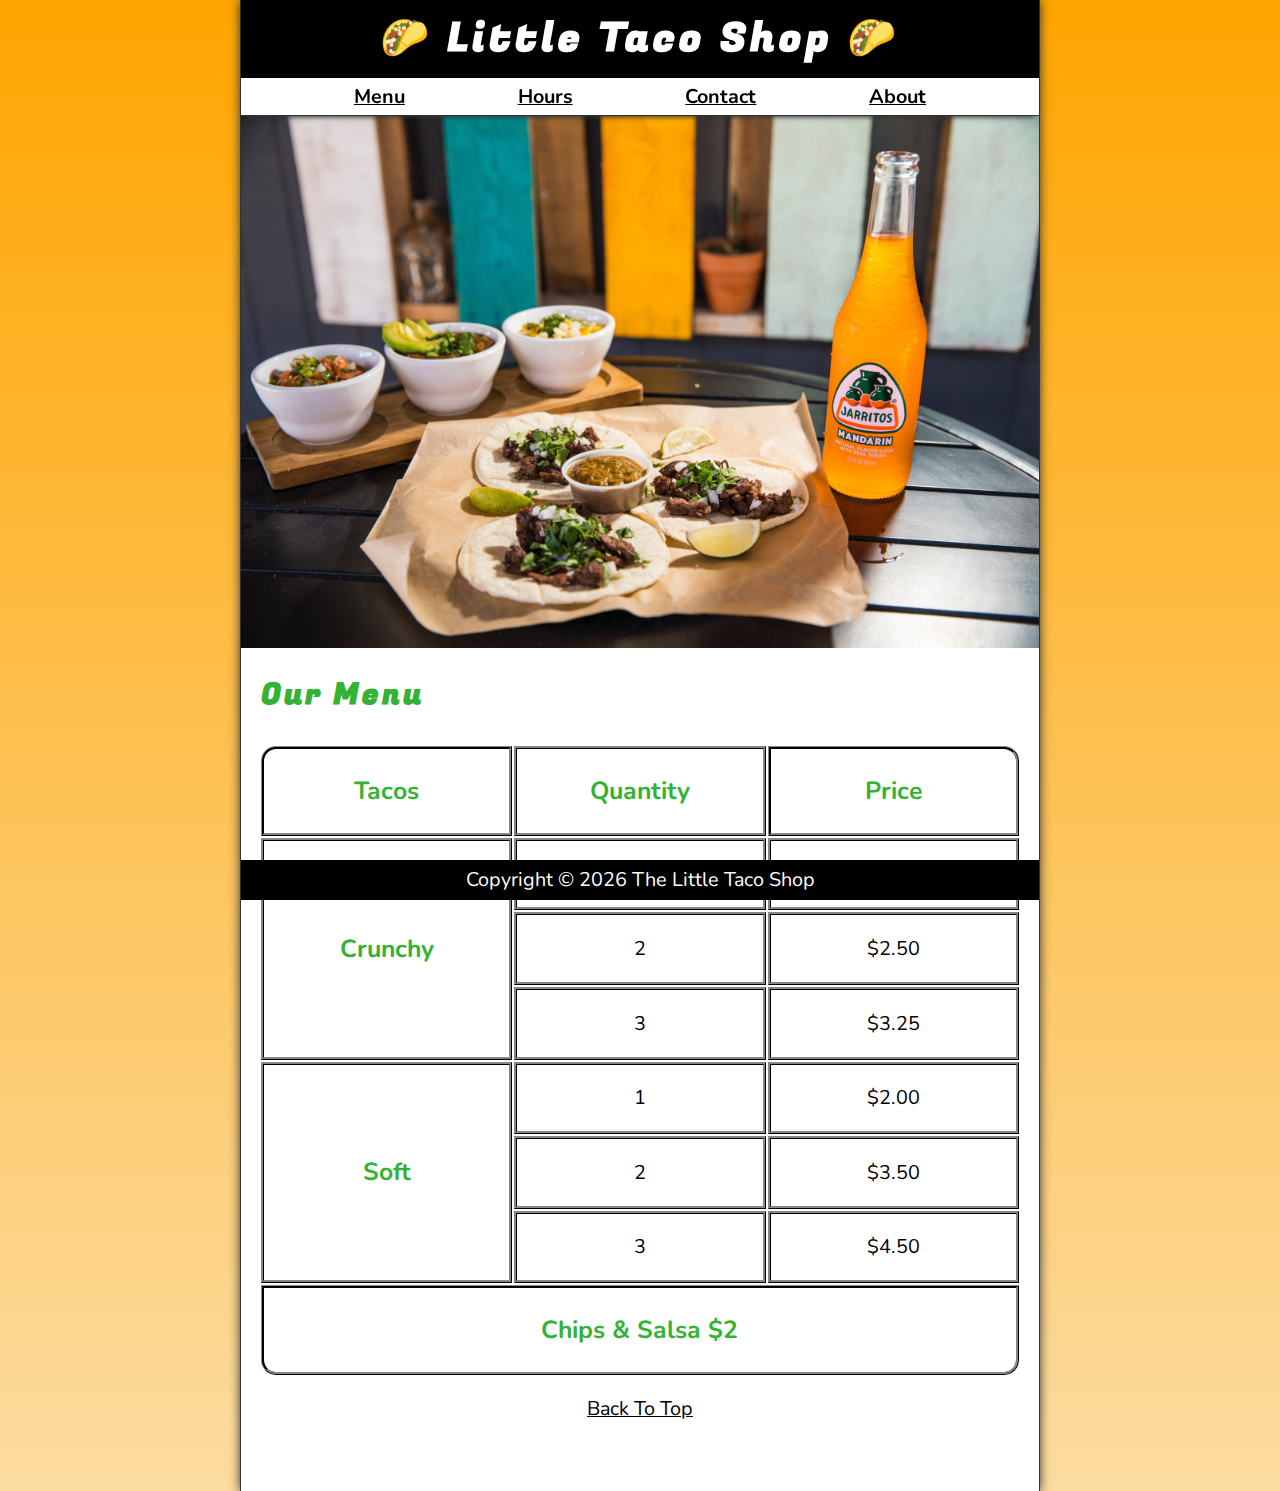
<file: index.html>
<!DOCTYPE html>
<html lang="en">

<head>
    <meta charset="UTF-8">
    <meta name="author" content="State Paul">
    <meta name="description" content="The official website for The Little Taco Shop">
    <title>The Little Taco Shop</title>
    <meta name="viewport" content="width=device-width, initial-scale=1.0">
    <link rel="icon" href="img/favicon.ico" type="image/x-icon"/>
    <link rel="stylesheet" href="style.css">
    <script src="js/main.js" defer></script>
</head>

<body>
    <header class="header">
        <h1 class="header_h1">Little Taco Shop</h1>
        <nav class="header_nav">
            <ul class="header_ul">

                <li>
                    <a href="#menu">Menu</a>
                </li>
                <li>
                    <a href="hours.html">Hours</a>
                </li>
                <li>
                    <a href="contact.html">Contact</a>
                </li>
                <li>
                    <a href="about.html">About</a>
                </li>
            </ul>
        </nav>
    </header>

    <section class="hero">
        <h2 class="hero_h2">Bienvenidos!</h2>
        <figure>
            <img src="img/tacos_and_drink_1000x667.png" alt="Tacos and a Drink" title="We love tacos!" width="1000"
                height="667">
            <figcaption class="offscreen">
                Tacos and a Drink
            </figcaption>
        </figure>
    </section>

    <main class="main">

        <article id="menu" class="main_article">
            <h2 class="menu_h2">Our Menu</h2>
            <table class="menu_container">
                <caption class="offscreen">Our Tacos</caption>
                <thead>
                    <tr>
                        <th class="menu_header" scope="col">Tacos</th>
                        <th class="menu_header" scope="col">Quantity</th>
                        <th class="menu_header" scope="col">Price</th>
                    </tr>
                </thead>
                <tbody>
                    <tr>
                        <th class="menu_item_cr" scope="row" rowspan="3">
                            Crunchy
                        </th>
                        <td class="menu_item">1</td>
                        <td class="menu_item">$1.50</td>
                    </tr>
                    <tr>
                        <td class="menu_item">2</td>
                        <td class="menu_item">$2.50</td>
                    </tr>
                    <tr>
                        <td class="menu_item">3</td>
                        <td class="menu_item">$3.25</td>
                    </tr>
                    <tr>
                        <th class="menu_item_sf" scope="row" rowspan="3">
                            Soft
                        </th>
                        <td class="menu_item">1</td>
                        <td class="menu_item">$2.00</td>
                    </tr>
                    <tr>
                        <td class="menu_item">2</td>
                        <td class="menu_item">$3.50</td>
                    </tr>
                    <tr>
                        <td class="menu_item">3</td>
                        <td class="menu_item">$4.50</td>
                    </tr>
                </tbody>
                <tfoot>
                    <tr>
                        <td class="menu_item_cs" colspan="3">
                            Chips &amp; Salsa $2
                        </td>
                    </tr>
                </tfoot>
            </table>

            <p class="center">
                <a href="#">Back To Top</a>
            </p>
        </article>
    </main>

    <footer class="footer">
        <p>
            <span class="nowrap">Copyright &copy; <time id="year"></time></span>
            <span class="nowrap">The Little Taco Shop</span>
        </p>
    </footer>
</body>

</html>
</file>
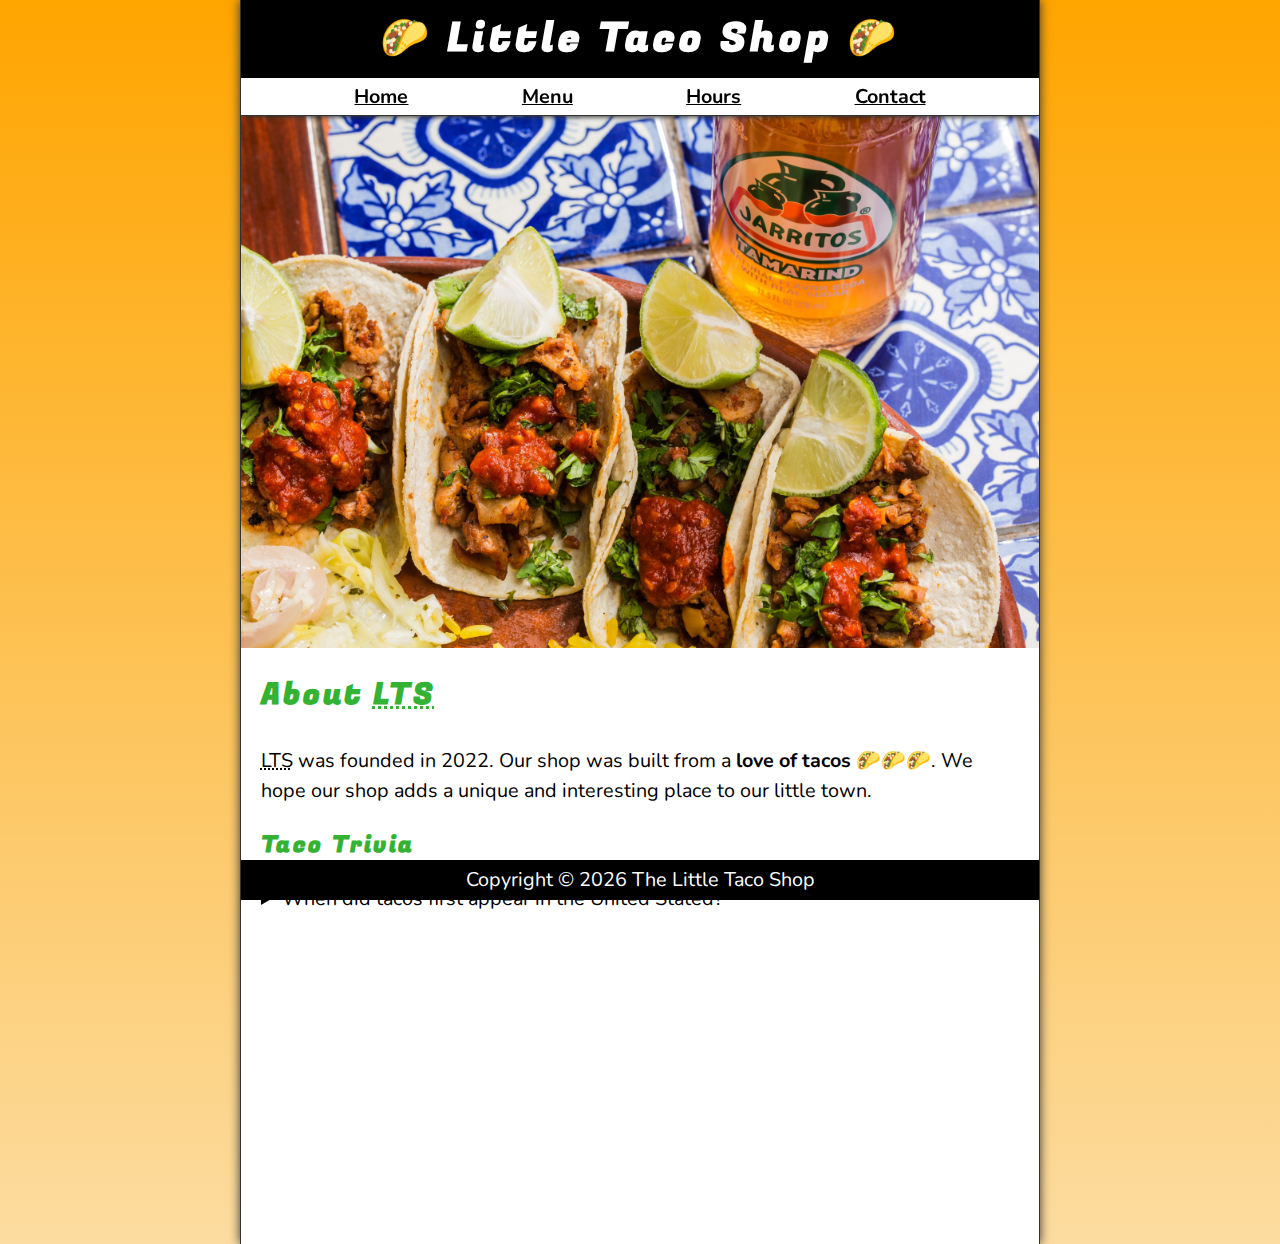
<file: about.html>
<!DOCTYPE html>
<html lang="en">
    <head>
        <meta charset="UTF-8">
        <meta name="author" content="State Paul">
        <meta name="description" content="AboutThe Little Taco Shop">
        <title>About LTS</title>
        <meta name="viewport" content="width=device-width, initial-scale=1.0">
        <link rel="icon" href="img/favicon.ico" type="image/x-icon"/>
        <link rel="stylesheet" href="style.css">
        <script src="js/main.js" defer></script>
    </head>
<body>

    <header class="header">
        <h1 class="header_h1">Little Taco Shop</h1>
        <nav class="header_nav">
            <ul class="header_ul">
                <li>
                    <a href="/">Home</a>
                </li>
                <li>
                    <a href="/#menu">Menu</a>
                </li>
                <li>
                    <a href="hours.html">Hours</a>
                </li>
                <li>
                    <a href="contact.html">Contact</a>
                </li>

            </ul>
        </nav>
    </header>

    <section class="hero">
        <figure>
            <img src="img/tacos_delicioso_1000x667.png" alt="Tacos Deliciosso!" title="Taco Delicioso" width="1000"
                height="667">
            <figcaption class="offscreen">
                Try these Delicious Tacos
            </figcaption>
        </figure>
    </section>

    <main class="main">
        <article id="about" class="main_article about">
            <h2>About <abbr title="The Little Taco Shop">LTS</abbr></h2>
            <p>
                <abbr title="The Little Taco Shop">LTS</abbr> was founded in <time datetime="2022">2022</time>. Our shop
                was built from a <strong>love of tacos</strong> 🌮🌮🌮. We hope our shop adds a unique and interesting
                place to our little town.
            </p>
            <aside class="about_trivia">
                <h3>Taco Trivia</h3>
                <details>
                    <summary>When did tacos first appear in the United Stated?</summary>
                    <p class="about_trivia-answer">
                        Jeffrey M. Pilcher, taco historian and professor of history at the University of Minnesota, says
                        the earliest mention of tacos in the United States are in a newspaper from <time
                            datetime="1905">1905</time>. (Source: <cite><a
                                href="https://www.smithsonianmag.com/arts-culture/where-did-the-taco-come-from-81228162/"
                                target="_blank">Smithsonian Magazine</a></cite>)
                    </p>
                </details>
            </aside>
        </article>
    </main>

    <footer class="footer">
        <p>
            <span class="nowrap">Copyright &copy; <time id="year"></time></span>
            <span class="nowrap">The Little Taco Shop</span>
        </p>
    </footer>

</body>
</html>
</file>
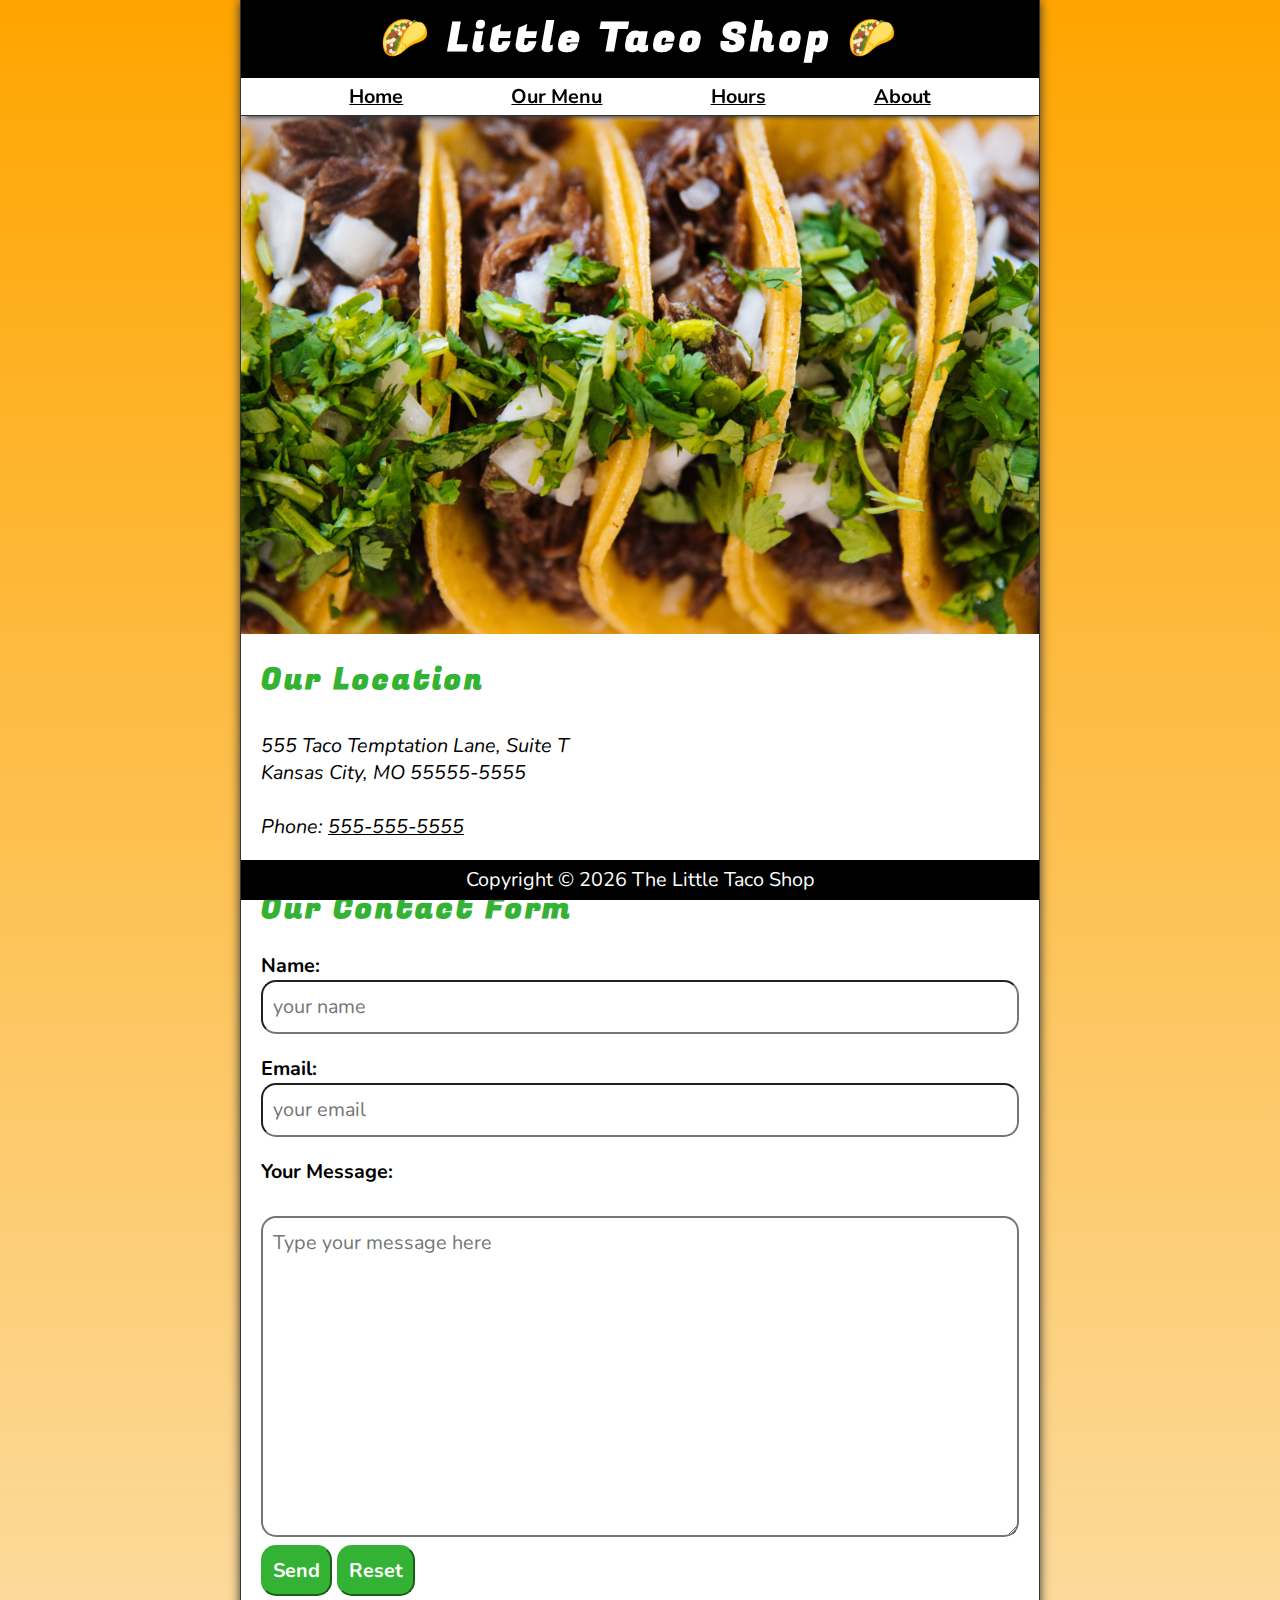
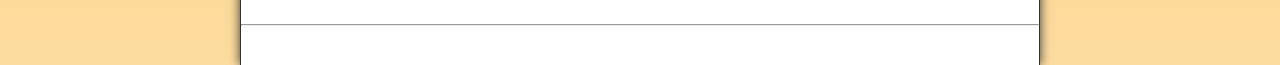
<file: contact.html>
<!DOCTYPE html>
<html lang="en">

<head>
    <meta charset="UTF-8">
    <meta name="author" content="State Paul">
    <meta name="description" content="Contact information for The Little Taco Shop">
    <meta name="viewport" content="width=device-width, initial-scale=1.0">
    <title>Contact Us - LTS</title>
    <link rel="icon" href="img/favicon.ico" type="image/x-icon">
    <link rel="stylesheet" href="style.css">
    <script src="js/main.js" defer></script>
</head>

<body>
    <header class="header">
        <h1 class="header_h1">Little Taco Shop </h1>
        <nav class="header_nav">
            <ul class="header_ul">
                <li>
                    <a href="/">Home</a>
                </li>

                <li>
                    <a href="/#menu">Our Menu</a>
                </li>
                <li>
                    <a href="hours.html">Hours</a>
                </li>

                <li>
                    <a href="about.html">About </a>
                </li>
            </ul>
        </nav>
    </header>
    <section class="hero">
        <figure>
            <img src="img/tacos_close_up_1000x649.png" alt="Little Taco Shop Tacos" title="Tacos ready to eat!"
                width="1000" height="649">
            <figcaption class="offscreen">
                Little Taco Shop Tacos
            </figcaption>
        </figure>
    </section>

    <main class="main">

        <article id="about" class="main_article">
            <h2>Our Location</h2>
            <address>
                555 Taco Temptation Lane, Suite T<br>
                Kansas City, MO 55555-5555
                <br><br>
                Phone: <a href="tel:+5555555555">555-555-5555</a>
            </address>
        </article>

        <hr>

        <article class="main_article contact">
            <h2 class="contact_h2">Our Contact Form</h2>

            <form action="https://httpbin.org/get" method="get" class="contact_form">
                <fieldset class="contact_fieldset">
                    <legend class="offscreen">Send Us A Message</legend>
                    <p class="contact_p">
                        <label class="contact_label" for="name">Name:</label>
                        <input class="contact_input" type="text" name="name" id="name" placeholder="your name" required>
                    </p>
                    <p class="contact_p">
                        <label class="contact_label" for="email">Email:</label>
                        <input class="contact_input" type="email" name="email" id="email" placeholder="your email" required>
                    </p>
                    <p class="conatct_p">
                        <label class="contact_label" for="message">Your Message:</label>
                        <br>
                        <textarea class="contact_textarea" name="message" id="message" cols="30" rows="10"
                            placeholder="Type your message here"></textarea>
                    </p>
                </fieldset>
                <button class="contact_button" type="submit">Send</button>
                <button class="contact_button" type="reset">Reset</button>
            </form>
        </article>
    </main>
    <hr>
    <footer class="footer">
        <p>
            <span class="nowrap">Copyright &copy; <time id="year"></time></span>
            <span class="nowrap">The Little Taco Shop</span>
        </p>
    </footer>
</body>

</html>
</file>
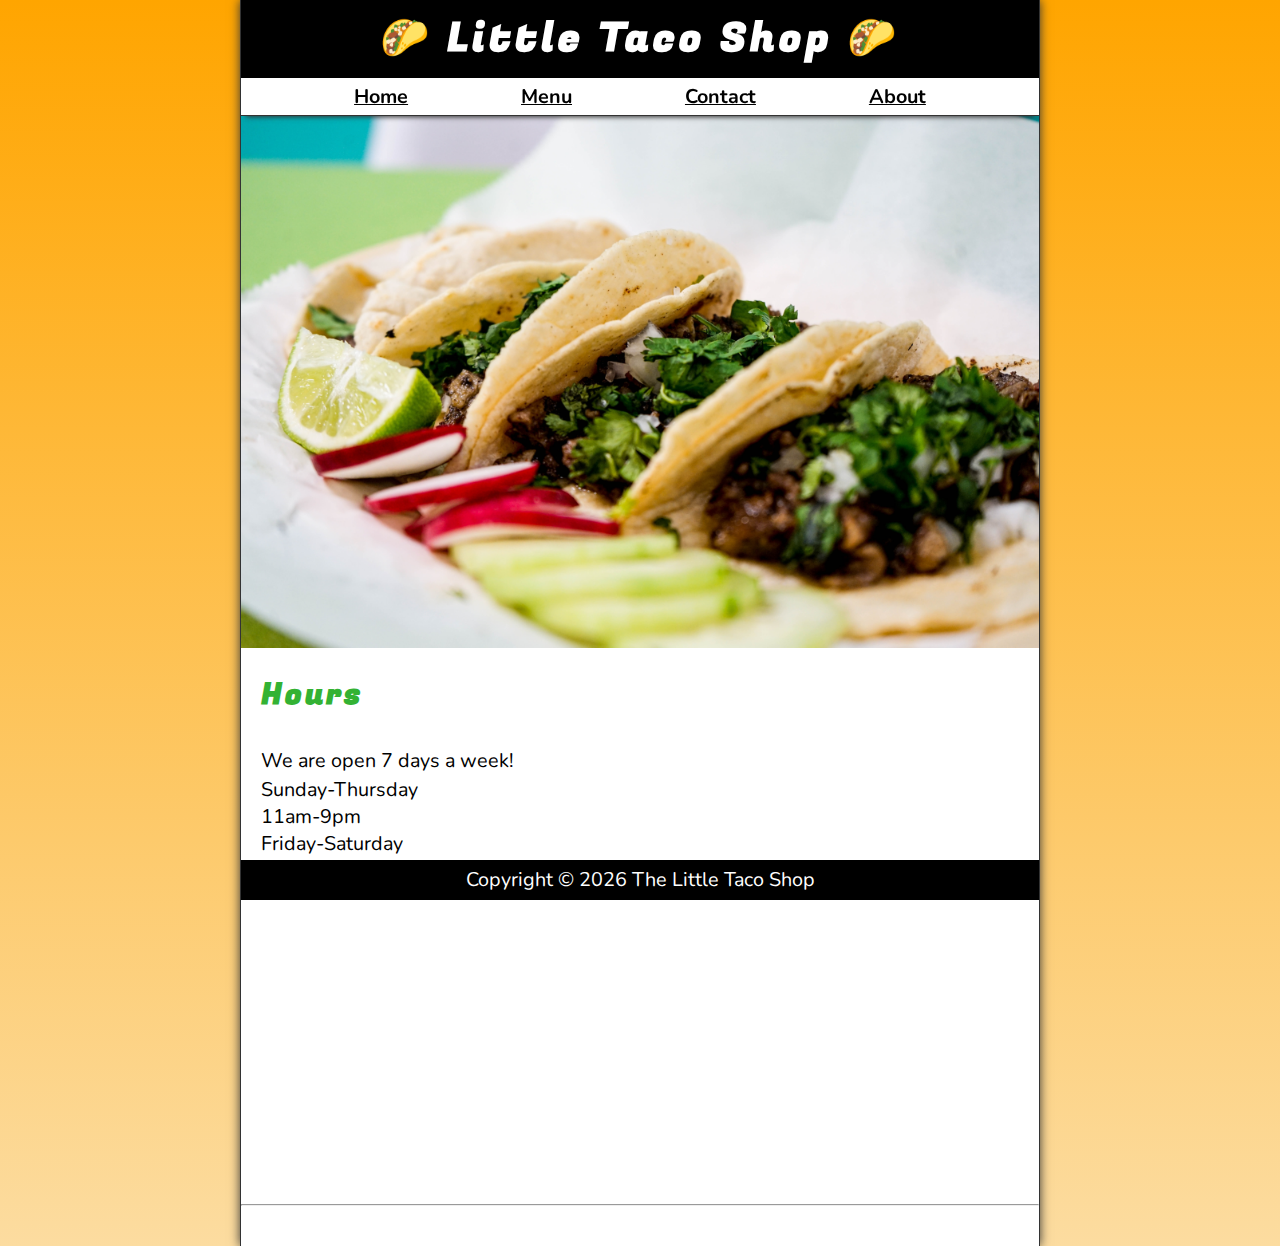
<file: hours.html>
<!DOCTYPE html>
<html lang="en">

<head>
    <meta charset="UTF-8">
    <meta name="author" content="State Paul">
    <meta name="description" content="Store Hours for The Little Taco Shop">
    <title>LTS Hours</title>
    <meta name="viewport" content="width=device-width, initial-scale=1.0">
    <link rel="icon" href="img/favicon.ico" type="image/x-icon">
    <link rel="stylesheet" href="style.css">
    <script src="js/main.js" defer></script>
</head>

<body>
    <header class="header">
        <h1 class="header_h1">Little Taco Shop</h1>
        <nav class="header_nav">
            <ul class="header_ul">
                <li>
                    <a href="/">Home</a>
                </li>

                <li>
                    <a href="/#menu">Menu</a>
                </li>
                <li>
                    <a href="contact.html">Contact</a>
                </li>
                <li>
                    <a href="about.html">About </a>
                </li>
            </ul>
        </nav>


    </header>

    <section class="hero">
        <figure>
            <img src="img/tacos_tray_1000x667.png" alt="A Tray of Tasty Tacos" title="We love trays of tacos!"
                width="1000" height="667">
            <figcaption class="offscreen">
                A Tray of Tasty Tacos
            </figcaption>
        </figure>
    </section>

        <main class="main">
         <article class="main_article">
            <h2>Hours</h2>
            <p>
                We are open 7 days a week!
            </p>
            <dl>
                <dt>Sunday-Thursday</dt>
                <dd>11am-9pm</dd>
                <dt>Friday-Saturday</dt>
                <dd>11am-11pm</dd>
            </dl>

            </article>
        </main>
    <hr>
    <footer class="footer">
        <p>
            <span class="nowrap">Copyright &copy; <time id="year"></time></span>
            <span class="nowrap">The Little Taco Shop</span>
        </p>
    </footer>
</body>

</html>
</file>
<file: style.css>
@import url('https://fonts.googleapis.com/css2?family=Fugaz+One&family=Nunito&display=swap');

/*|| RESET */


*,
*::after,
*::before{
   margin: 0;
   padding: 0;
   box-sizing: border-box;
}

img{
    display: block;
    max-width: 100%;
    height: auto;

}

input, button, textarea{
font: inherit;
}

/*|| VARIABLES */

:root{
    /*FONTS*/
    --FF: "Nunito", sans-serif;
    --FF-HEADINGS:"Fugaz One", cursive;
    --FS:clamp(1rem, 2.2vh, 1.5rem);

    /*COLORS*/

    --BGCOLOR-FADE:rgb(252, 220, 160);
    --BGCOLOR:orange;
    --BGIMAGE: linear-gradient(to bottom, var(--BGCOLOR), var(--BGCOLOR-FADE));
    --BODY-BGCOLOR:#fff;
    --BORDER-COLOR:#333;
    --BUTTON-COLOR: #FFF;
    --FONT-COLOR:#000;
    --HEADER-BGCOLOR:#000;
    --HEADER-COLOR:#fff;
    --HERO-BGCOLOR:rgba(51, 178, 51, 0.75);
    --HERO-COLOR:#fff;
    --HIGHLIGHT-COLOR:rgb(51, 178, 51);
    --LINK-ACTIVE:orange;
    --LINK-COLOR:#000;
    --LINK-HOVER:hsla(0, 0%, 0%, 0.6);
    --NAV-BGCOLOR:#fff;

    /*|| BORDERS*/

    --BORDERS: 1px solid var(--BORDER-COLOR);
    --BORDER-RADIUS: 15px;


    /*|| STANDARD PADDING*/

    --PADDING-TOP-BOTTOM:0.25em;
    --PADDING-SIDE:2.5%;

    /*STANDARD MARGIN*/

    --MARGIN:clamp(1em, 2.5vh, 1.5em) 0;

}

@media (prefers-color-scheme:dark){
    :root{
        --BGCOLOR-FADE:gray;
        --BGCOLOR:#000;
        --BODY-BGCOLOR:#333;
        --BORDER-COLOR: whitesmoke;
        --BUTTON-COLOR: #000;
        --FONT-COLOR:whitesmoke;
        --HEADER: whitesmoke;
        --HERO-COLOR:#333;
        --HIGHLIGHT-COLOR: whitesmoke;
        --LINK-ACTIVE:rgb(252, 200, 103);
        --LINK-COLOR: whitesmoke;
        --LINK-HOVER:orange;
        --NAV-BGCOLOR:rgb(20, 20, 20);

    }
}

/*|| UTILITY CLASSES */

.offscreen{
    position: absolute;
    left: -10000px;
}

.nowrap{
    white-space: nowrap;
}

.center{
    text-align: center;
}

/*|| GENERAL STYLES*/

html{
    scroll-behavior: smooth;
    font-size: var(--FS);
    font-family: var(--FF);
    background-color: var(--BGCOLOR);
    background-image: var(--BGIMAGE);
}

body{
background-color: var(--BODY-BGCOLOR);
color:var(--FONT-COLOR);
min-height: 100vh;
max-width: 800px;
margin: 0 auto;
border-left: var(--BORDERS);
border-right: var(--BORDERS);
box-shadow: 0 0 10px var(--BORDER-COLOR);

}

h1, h2, h3{
    font-family: var(--FF-HEADINGS);
    letter-spacing: 0.1em;
}

h2, h3{
    margin-bottom: 1em;
    color: var(--HIGHLIGHT-COLOR);
}

p{
    line-height: 1.5;
}

a:any-link{
    color: var(--LINK-COLOR);


}

a:hover, a:focus-visible{
    color: var(--LINK-HOVER);
}

a:active{
    color:var(--LINK-ACTIVE);
}


/* || HEADER*/

.header{
    position:sticky;
    top: 0;
    z-index: 1;
}

.header_h1{
    text-align: center;
    background-color: var(--HEADER-BGCOLOR);
    color:var(--HEADER-COLOR);
    padding: var(--PADDING-TOP-BOTTOM) var(--PADDING-SIDE);
}

.header_nav{
background-color: var(--NAV-BGCOLOR);
border-bottom: var(--BORDERS);
font-weight: bold;
box-shadow: 0 6px 5px -5px var(--BORDER-COLOR);
}

.header_ul{
padding: var(--PADDING-TOP-BOTTOM) var(--PADDING-SIDE);
list-style-type: none;
display: flex;
justify-content: space-evenly;
gap: 1rem;
}

/* || HERO*/

.hero{
    position: relative;

}

.hero_h2{
    background-color: var(--HERO-BGCOLOR);
    color:var(--HERO-COLOR);
    padding: 0.25rem 0.5rem;
    letter-spacing:0.1rem;
    text-shadow:2px 2px 5px var(--BORDER-COLOR);
    position: absolute;
    left: 20px;
    top:-100px;
    animation: showWelcome 0.5s ease-in-out 1s forwards;

}

@keyframes showWelcome {
    0%{
       top:-20px;
       transform: skew(0deg, -5deg) scaleY(0);

    }

    80%{
        top:30px;
        transform: skew(10deg, -5deg) scaleY(1.2);
    }

    100%{
        top: 25px;
        transform: skew(-10deg, -8deg) scaleY(1);

    }

}

/* || FOOTER*/

.footer{
    position: sticky;
    bottom: 0;
    background-color: var(--HEADER-BGCOLOR);
    color: var(--HEADER-COLOR);
    padding: var(--PADDING-TOP-BOTTOM) var(--PADDING-SIDE);
    text-align: center;
}

/* || MAIN*/

.main{
    padding: var(--PADDING-TOP-BOTTOM) var(--PADDING-SIDE);
}

.main_article{
    scroll-margin-top: 6.5rem;
    margin: var(--MARGIN);
}

.main_article:first-child{
    margin-top: 1em;

}
.main_article:last-child{
    min-height: calc(100vh - 20rem);

}

/* || ABOUT*/

.about_trivia{
    margin: var(--MARGIN);

}

.about_trivia-answer{
    margin-top: 1em;
}

/* || CONTACT*/

.contact_h2{
    margin: 0;
}

.contact_fieldset{
    border: none;
}

.contact_p{
    margin: 1em 0;
}

.contact_label{
    display: block;
    font-weight: bold;
}

.contact_input,
.contact_textarea{
    padding: 0.5em;
    border-radius: var(--BORDER-RADIUS);
    border-width: 2px;
    width: 100%;
}

.contact_button{
    padding: 0.5em;
    border-radius: var(--BORDER-RADIUS);
    background-color: var(--HIGHLIGHT-COLOR);
    color: var(--BUTTON-COLOR);
    border-color: var(--HIGHLIGHT-COLOR);
    font-weight: bold;
}

/* || Menu*/

thead, tbody, tfoot, tr{
    display: contents;
}

.menu_container{
    display: grid;
    grid-template-columns: repeat(3, 1fr);
    grid-template-areas:
        "hd1 hd2 hd3"
        "cr cr1 cr1p"
        "cr cr2 cr2p"
        "cr cr3 cr3p"
        "sf sf1 sf1p"
        "sf sf2 sf2p"
        "sf sf3 sf3p"
        "cs cs cs";
    gap: 0.1em;
    margin-bottom: 1em;
}

.menu_item_cr{
    grid-area: cr;
}

.menu_item_sf{
    grid-area: sf;
}

.menu_item_cs{
    grid-area: cs;

}

.menu_item_cr,
.menu_item_sf,
.menu_item_cs,
.menu_header{
    color: var(--HIGHLIGHT-COLOR);
    font-weight: bold;
    height: 100%;
    display: grid;
    place-content: center;
}



.menu_header, .menu_item,
.menu_item_cs,
.menu_item_sf,
.menu_item_cr{
    width: 100%;
    padding: 1em;
    border: medium ridge var(--BORDER-COLOR);
}

.menu_item{
    display: grid;
    place-content: center;

}

thead th:first-child{
    border-top-left-radius: var(--BORDER-RADIUS);
}

thead th:last-child{
    border-top-right-radius: var(--BORDER-RADIUS);
}

tfoot td{
    border-bottom-left-radius: var(--BORDER-RADIUS);
    border-bottom-right-radius: var(--BORDER-RADIUS);
}

@media screen and (min-width: 576px) {
    .header_h1::before{
        content: "🌮 ";

    }

    .header_h1::after{
        content: " 🌮";

    }

    .menu_header,
    .menu_item_cr,
    .menu_item_sf,
    .menu_item_cs{
        font-size: 125%;
    }
}
</file>
